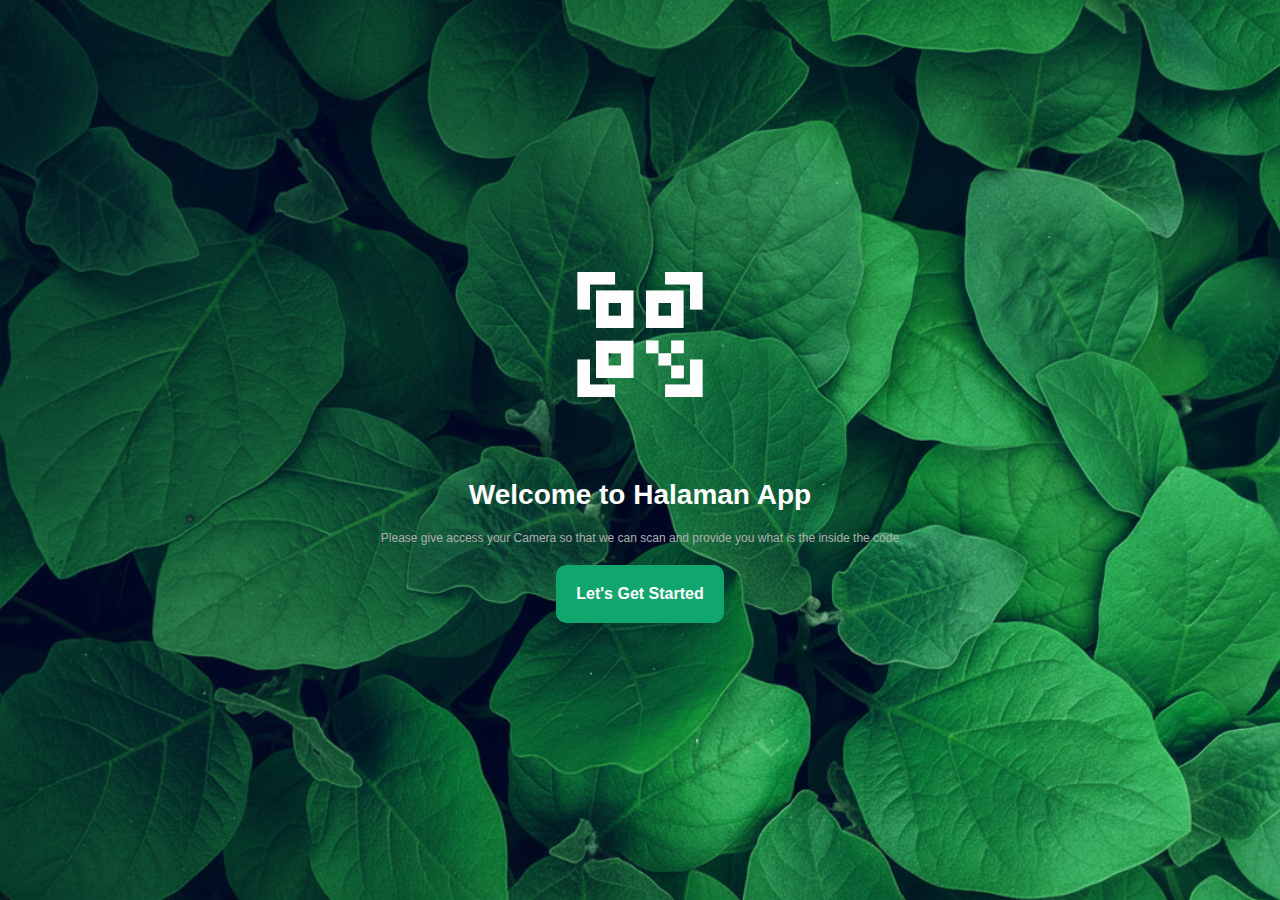
<file: index.html>
<!DOCTYPE html>
<html lang="en">

<head>
    <meta charset="UTF-8">
    <title>Halaman App</title>
    <link rel="icon" href="/assets/images/favicon/halaman-app.ico">
    <link rel="apple-touch-icon" href="/assets/images/favicon/halaman-app.ico">
    <meta name="viewport" content="width=device-width, initial-scale=1.0">
    <meta name="description"
        content="Scan plant QR codes to instantly view detailed botanical information including scientific names, origins, benefits, and images. Fast, accurate, and mobile-friendly.">
    <meta title="Halaman App">

    <meta property="og:type" content="website">
    <meta property="og:url" content="https://halaman-app.vercel.app/">
    <meta property="og:title" content="Halaman App">
    <meta property="og:description"
        content="Scan a QR code and instantly access plant details like scientific name, origin, uses, and lifespan.">
    <meta property="og:image" content="https://halaman-app.vercel.app/assets/images/favicon/halaman-app.ico">


    <!-- Boxicons CSS -->
    <link href='https://unpkg.com/boxicons@2.1.4/css/boxicons.min.css' rel='stylesheet'>

    <style>
        * {
            margin: 0;
            padding: 0;
            box-sizing: border-box;
        }

        body {
            background-image: url(assets/images/background.png);
            background-repeat: no-repeat;
            background-size: cover;
            width: 100vw;
            height: 100vh;
            font-family: Arial, sans-serif;
        }

        .container {
            padding: 0px 20px 0px 20px;
            width: 100%;
            min-height: 98vh;
            display: flex;
            flex-direction: column;
            justify-content: center;
            align-items: center;
            gap: 20px;
        }

        .icon-container i {
            font-size: 150px;
            color: #fdfdfd;
            margin-bottom: 50px;
            cursor: pointer;
            transition: transform 0.3s;
        }



        .heading-container h2 {
            text-align: center;
            font-size: 28px;
            color: #fdfdfd;
        }

        .paragraph p {
            font-size: 12px;
            text-align: center;
            color: #afafaf;
        }


        button {
            width: 100%;
            border-radius: 10px;
            border: none;
            padding: 20px;
            font-size: 16px;
            background: #12a66f;
            color: #fdfdfd;
            cursor: pointer;
            font-weight: 600;
        }
    </style>
</head>

<body>
    <div class="container">
        <div class="icon-container">
            <i class='bx  bx-qr-scan'></i>
        </div>
        <div class="heading-container">
            <h2>Welcome to Halaman App</h2>
        </div>
        <div class="paragraph">
            <p>Please give access your Camera so that we can scan and provide you what is the inside the code</p>
        </div>
        <div class="button-container">
            <a href="home.html"><button>Let's Get Started</button></a>
        </div>
    </div>
</body>

</html>
</file>
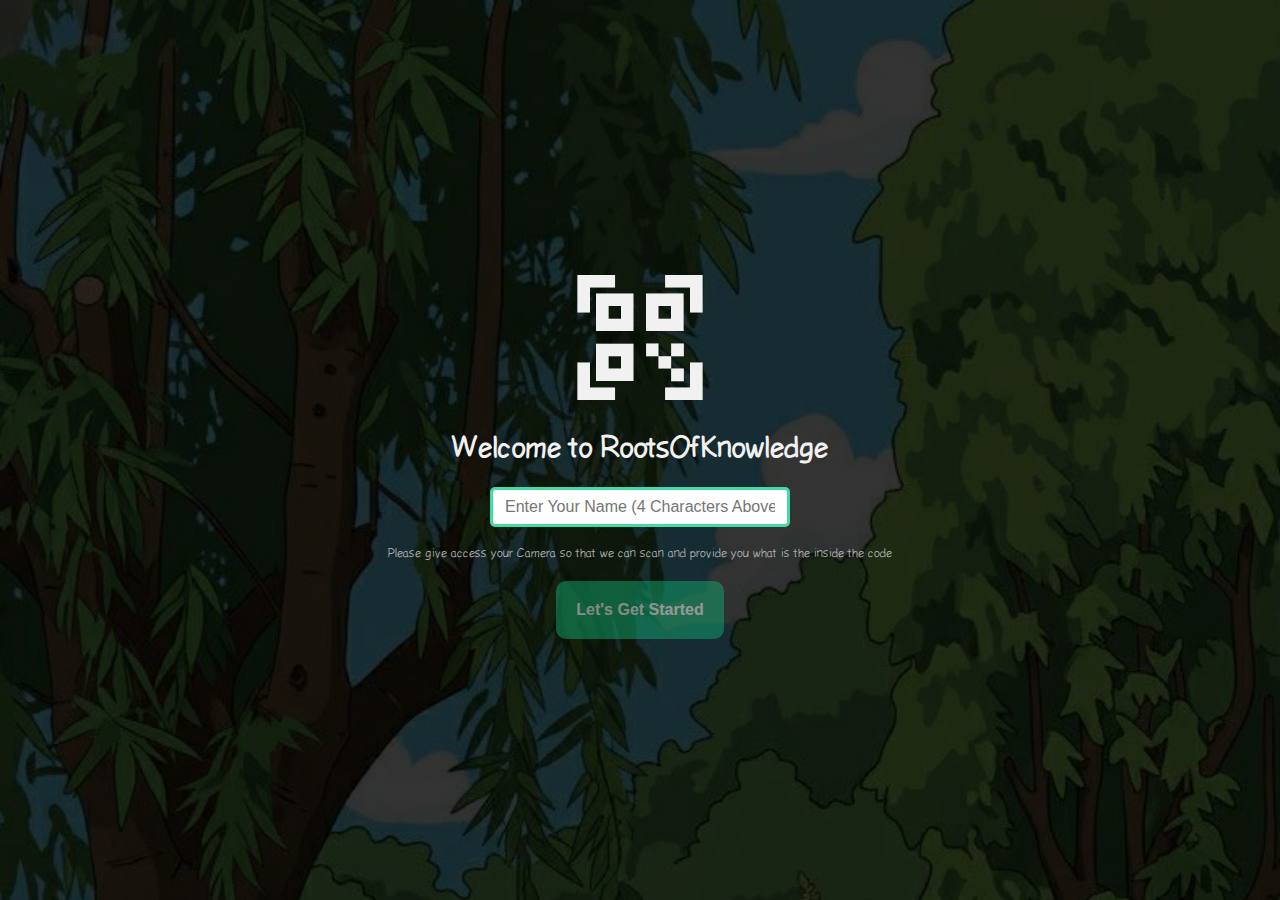
<file: html/index.html>
<!DOCTYPE html>
<html lang="en">

<head>
    <meta charset="UTF-8">
    <title>RootsOfKnowledge</title>
    <link rel="icon" href="/assets/images/favicon/halaman-app.ico">
    <link rel="apple-touch-icon" href="/assets/images/favicon/halaman-app.ico">
    <link rel="stylesheet" href="../css/index.css">
    <link rel="stylesheet" href="../css/global.css">
    <meta name="viewport" content="width=device-width, initial-scale=1.0">
    <meta name="description"
        content="Scan plant QR codes to instantly view detailed botanical information including scientific names, origins, benefits, and images. Fast, accurate, and mobile-friendly.">
    <meta title="RootsOfKnowledge">

    <meta property="og:type" content="website">
    <meta property="og:url" content="https://halaman-app.vercel.app/">
    <meta property="og:title" content="RootsOfKnowledge">
    <meta property="og:description"
        content="Scan a QR code and instantly access plant details like scientific name, origin, uses, and lifespan.">
    <meta property="og:image" content="https://halaman-app.vercel.app/assets/images/favicon/halaman-app.ico">


    <!-- Boxicons CSS -->
    <link href='https://unpkg.com/boxicons@2.1.4/css/boxicons.min.css' rel='stylesheet'>


</head>

<body>

    <div class="container">
        <div class="icon-container">
            <i class='bx  bx-qr-scan'></i>
        </div>
        <div class="heading-container">
            <h2>Welcome to RootsOfKnowledge</h2>
        </div>
        <input type="text" id="textInput" oninput="checkInputLenght()"
            placeholder="Enter Your Name (4 Characters Above)" required>
        <div class="paragraph">
            <p>Please give access your Camera so that we can scan and provide you what is the inside the code</p>
        </div>
        <div class="button-container">
            <button id="submitBtn" onclick="submitAndProceed()" disabled>Let's Get Started</button>
        </div>
    </div>
    <script src="../js/index.js"></script>
</body>

</html>
</file>
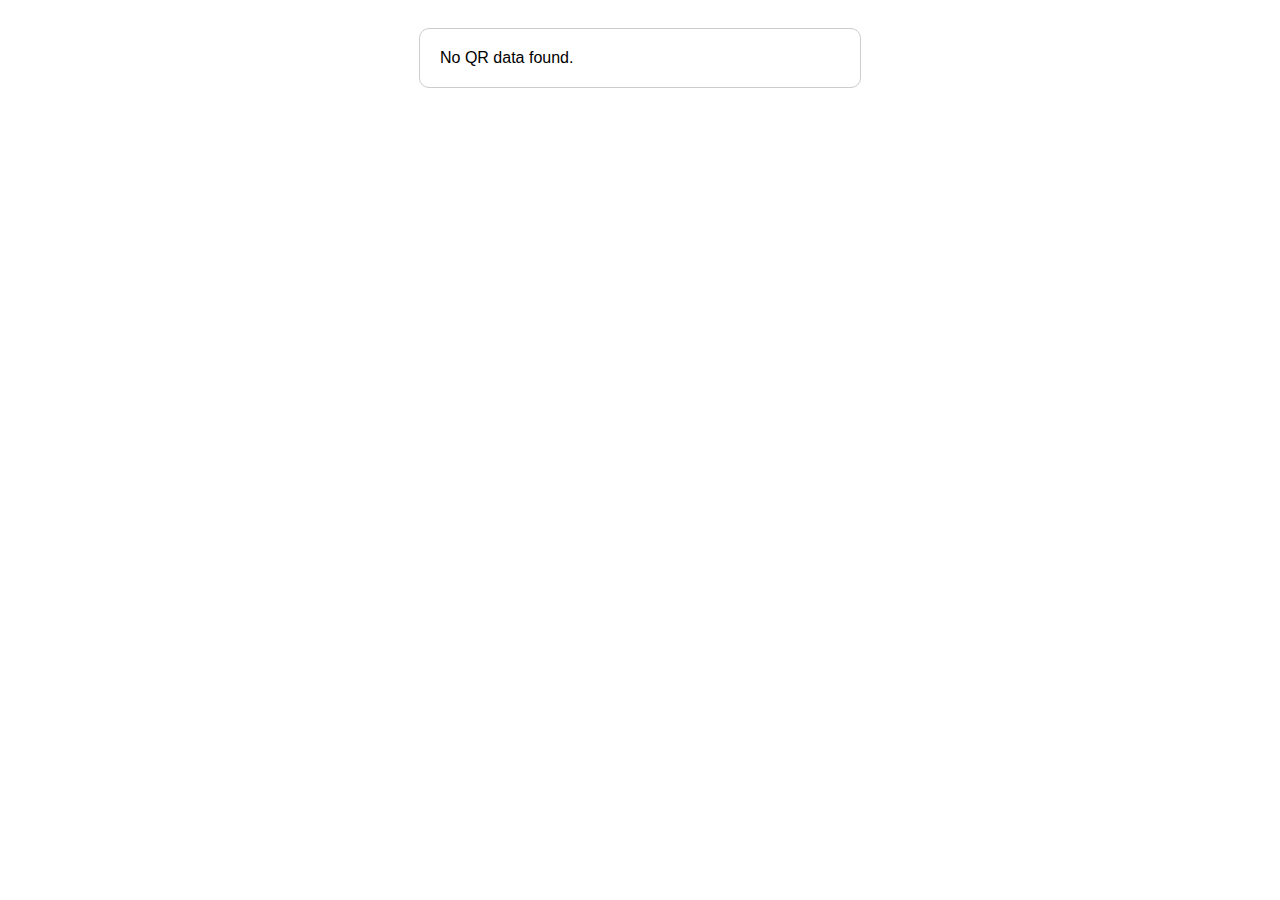
<file: info.html>
<!DOCTYPE html>
<html lang="en">

<head>
    <meta charset="UTF-8">
    <title>QR Information</title>
    <meta name="viewport" content="width=device-width, initial-scale=1.0">

    <style>
        body {
            font-family: Arial, sans-serif;
            padding: 20px;
        }

        .card {
            max-width: 400px;
            margin: auto;
            border: 1px solid #ccc;
            padding: 20px;
            border-radius: 10px;
        }
    </style>
</head>

<body>

    <div class="card" id="info">
        Loading...
    </div>

    <script>
        // Get QR value from URL
        const params = new URLSearchParams(window.location.search);
        const qrValue = params.get("qr");

        if (!qrValue) {
            document.getElementById("info").innerHTML = "No QR data found.";
            throw new Error("No QR parameter");
        }

        fetch("data.json")
            .then(async (res) => {
                const dataJSON = await res.json();
                console.log("dataJSON", dataJSON);
                console.log("qrValue", qrValue)
                const result = dataJSON.find(item => item.id === qrValue);

                if (!result) {
                    document.getElementById("info").innerHTML = "QR not found.";
                    return;
                }

                document.getElementById("info").innerHTML = `
                <h2>${result.name}</h2>
                <p><strong>Barangay:</strong> ${result.barangay}</p>
                <p><strong>Age:</strong> ${result.age}</p>
            `
            })

            .catch(err => {
                document.getElementById("info").innerHTML = "Error loading data.";
                console.error(err);
            });
    </script>

</body>

</html>
</file>
<file: css/index.css>
.icon-container i {
    font-size: 150px;
    color: #f1f1f1;
}

input {
    width: 300px;
    height: 40px;
    font-size: 16px;
    padding: 12px;
    border: 3px solid;
    border-radius: 5px;
    border-color: #43dba3;


}

button:disabled {
    opacity: 0.5;
    cursor: not-allowed;
}

#next-page {
    width: 100%;
    min-height: 98vh;
    display: flex;
    flex-direction: column;
    justify-content: center;
    align-items: center;
    gap: 20px;
    display: none;
}

.dialogue-box {
    display: flex;
    flex-direction: column;
    justify-content: space-between;
    border: 10px #bb8652 solid;
    box-shadow: -11px 10px 5px 0px rgba(0, 0, 0, 0.40);
    -webkit-box-shadow: -11px 10px 5px 0px rgba(0, 0, 0, 0.40);
    -moz-box-shadow: -11px 10px 5px 0px rgba(0, 0, 0, 0.40);
    border-radius: 6px;
    background: #f1f1f1;
    width: 300px;
    height: 200px;
    padding: 10px;
}


.fade-in {
    opacity: 0;
    animation: fadeIn 3s ease-in-out forwards;
}

@keyframes fadeIn {
    to {
        opacity: 1;
    }
}

.button-container {
    display: flex;
    /* width: 100%; */
    justify-content: end;
}

#next-button i {
    font-size: 25px;
}

#next-button {
    width: auto;
    height: auto;
    padding: 12px;
}

#char-image {
    margin-top: 10px;
    height: 350px;

}

.person-container {
    position: relative;
}

/* Mouth */
#mouth {
    visibility: hidden;
    position: absolute;
    top: 53px;
    left: 98px;
    /* transform: translateX(-50%); */
    width: 13px;
    height: 2px;
    background: #b14b4b;
    border-radius: 0 0 12px 12px;
    overflow: hidden;
    animation: speak 1.4s ease-in-out infinite;
    rotate: -9deg;
}

/* Inner mouth */
.inner-mouth {
    position: absolute;
    bottom: 0;
    width: 100%;
    height: 100%;
    background: #2f0909;
    border-radius: inherit;
}

/* Animation */
@keyframes speak {
    0% {
        height: 4px;
        /* smile */
    }

    25% {
        height: 6px;
        border-radius: 50%;
    }

    /* 50% {
        height: 3px;
    }

    70% {
        height: 7px;
        border-radius: 50%;
    } */

    100% {
        height: 4px;
        border-radius: 0 0 12px 12px;
    }
}
</file>
<file: css/global.css>
* {
    margin: 0;
    padding: 0;
    box-sizing: border-box;
}

@font-face {
    font-family: "Cosmic Sans";
    src: url("../assets/fonts/Ldfcomicsanslight-6dZo.ttf") format("truetype");
    font-weight: normal;
    font-style: normal;
    font-display: swap;
}

@font-face {
    font-family: "Cosmic Sans Bold";
    src: url("../assets/fonts/ComicSans-bold.ttf") format("truetype");
    font-weight: normal;
    font-style: normal;
    font-display: swap;
}

body {
    background-image: url(../assets/images/bg2.jpg);
    background-repeat: no-repeat;
    background-size: cover;
    width: 100vw;
    height: 100vh;
    font-family: "Cosmic Sans", system-ui, sans-serif;
}


.container {
    padding: 0px 20px 0px 20px;
    width: 100%;
    min-height: 100vh;
    display: flex;
    flex-direction: column;
    justify-content: center;
    align-items: center;
    gap: 20px;
    background-color: rgb(0, 0, 0);
    /* Fallback color */
    background-color: rgba(0, 0, 0, 0.8);
}

#welcome-container {
    width: 100%;
    min-height: 98vh;
    display: flex;
    flex-direction: column;
    justify-content: center;
    align-items: center;
    gap: 20px;
}

.heading-container h2 {
    text-align: center;
    font-size: 28px;
    color: #f1f1f1
}

.heading-container h1 {
    text-align: center;
    font-size: 28px;
    color: #f1f1f1;
    font-family: "Cosmic Sans Bold", system-ui, sans-serif;
}



.paragraph p {
    font-size: 12px;
    text-align: center;
    color: #afafaf;
}

button {
    width: 100%;
    border-radius: 10px;
    border: none;
    padding: 20px;
    font-size: 16px;
    background: #12a66f;
    color: #fdfdfd;
    cursor: pointer;
    font-weight: 600;

}
</file>
